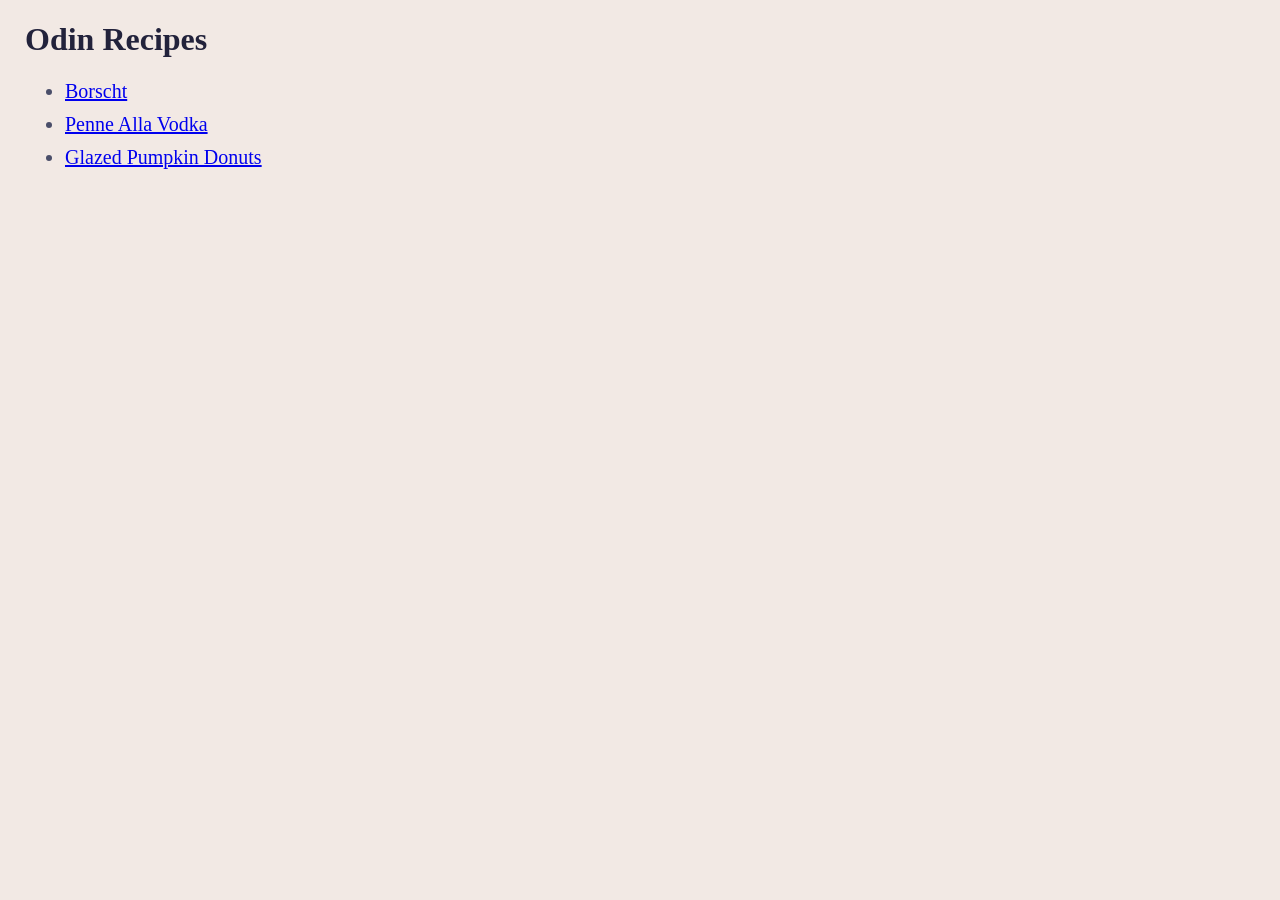
<file: index.html>
<!DOCTYPE html>
<html lang="en">
<head>
    <meta charset="UTF-8">
    <meta name="viewport" content="width=device-width, initial-scale=1.0">
    <link rel="stylesheet" href="styles.css">
    <title>Recipes</title>
</head>
<body>
    <h1>Odin Recipes</h1>
    <ul>
        <li><a href="./recipes/borscht.html">Borscht</a></li>
        <li><a href="./recipes/penne-alla-vodka.html">Penne Alla Vodka</a></li>
        <li><a href="./recipes/glazed-pumpkin-donuts.html">Glazed Pumpkin Donuts</a></li>
    </ul>
    
    
</body>
</html>
</file>
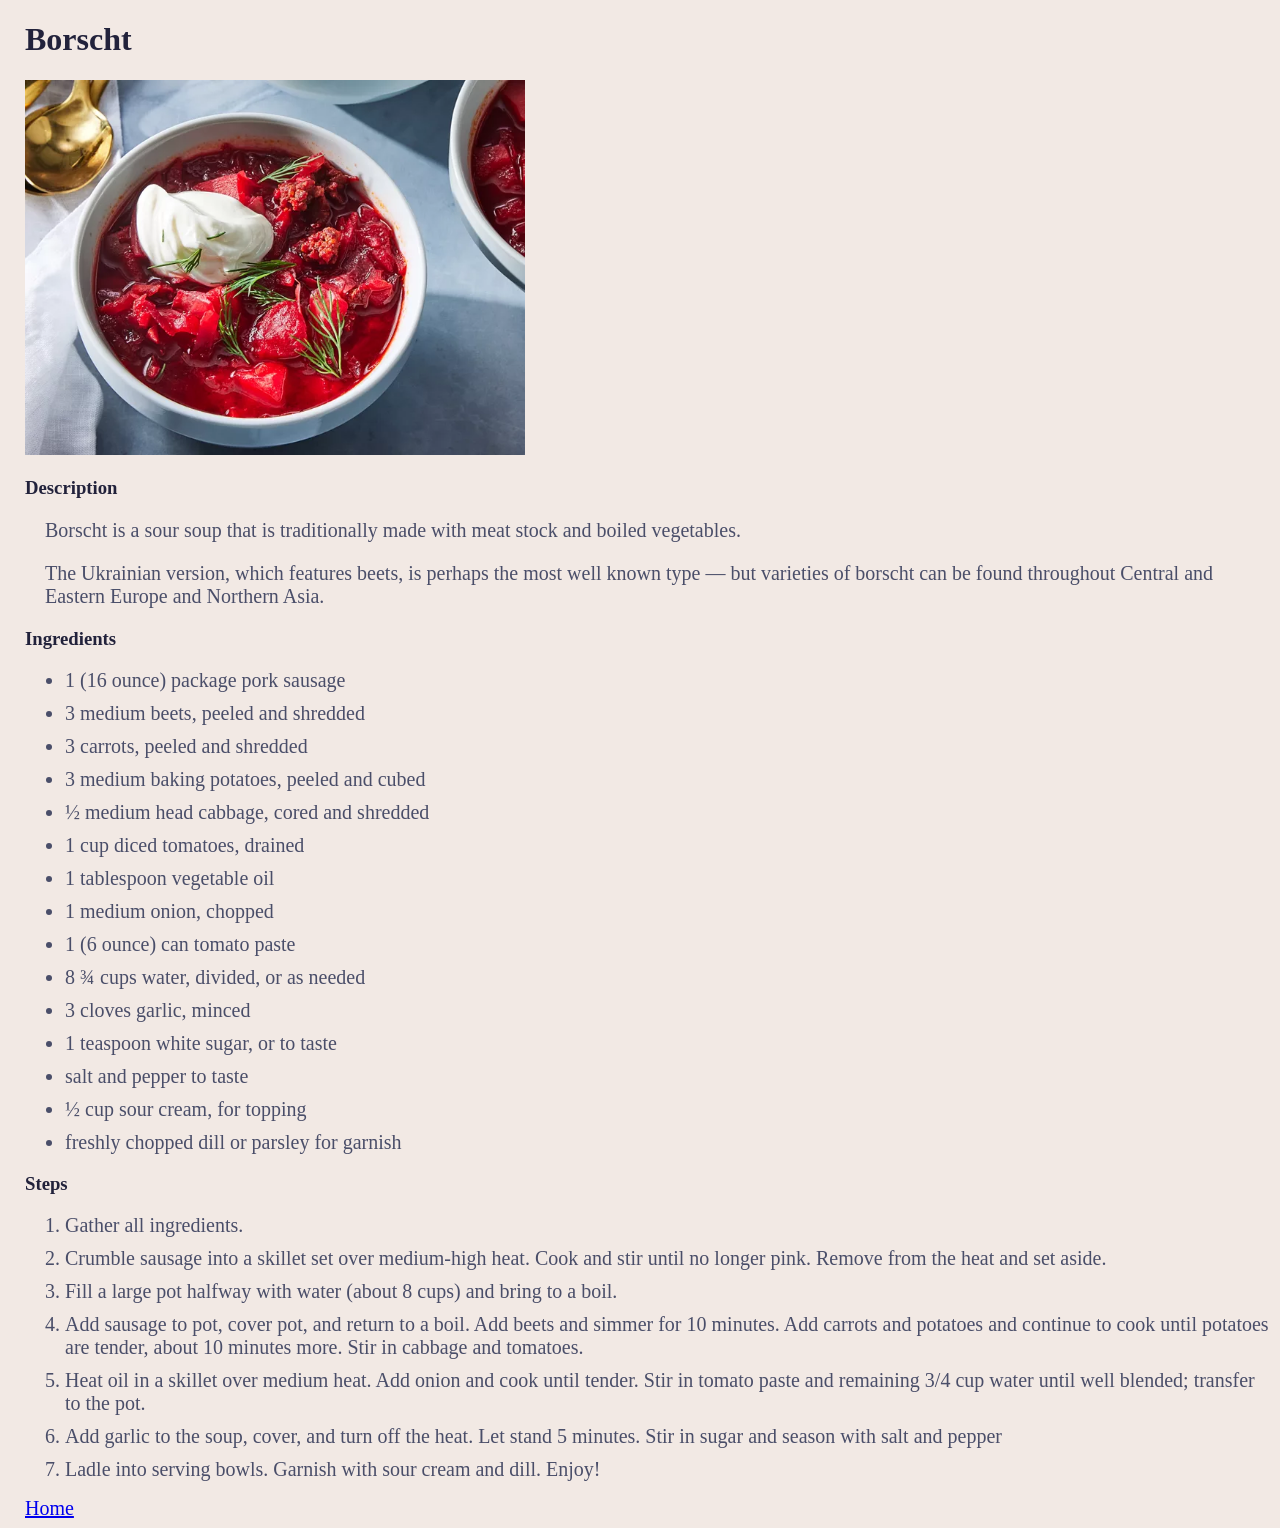
<file: recipes/borscht.html>
<!DOCTYPE html>
<html lang="en">
<head>
    <meta charset="UTF-8">
    <meta name="viewport" content="width=device-width, initial-scale=1.0">
    <title>Borscht Recipe</title>
    <link rel="stylesheet" href="../styles.css">
</head>
<body>
    <h1>Borscht</h1>
   
    <img src="../images/borscht.webp" width="500">
    <h3>Description</h3>
    <p>
        Borscht is a sour soup that is traditionally made with meat stock and boiled vegetables.
    </p>
    <p>
       The Ukrainian version, which features beets, is perhaps the most well known type — but varieties of borscht can be found throughout Central and Eastern Europe and Northern Asia. 
    </p>
    <h3>Ingredients</h3>
    <ul>
        <li>1 (16 ounce) package pork sausage</li>
        <li>3 medium beets, peeled and shredded</li>
        <li>3 carrots, peeled and shredded</li>
        <li>3 medium baking potatoes, peeled and cubed</li>
        <li>½ medium head cabbage, cored and shredded</li>
        <li>1 cup diced tomatoes, drained</li>
        <li>1 tablespoon vegetable oil</li>
        <li>1 medium onion, chopped</li>
        <li>1 (6 ounce) can tomato paste</li>
        <li>8 ¾ cups water, divided, or as needed</li>
        <li>3 cloves garlic, minced</li>
        <li>1 teaspoon white sugar, or to taste</li>
        <li>salt and pepper to taste</li>
        <li>½ cup sour cream, for topping</li>
        <li>freshly chopped dill or parsley for garnish</li>
    </ul>
    <h3>Steps</h3>
    <ol>
        <li>Gather all ingredients.</li>
        <li>Crumble sausage into a skillet set over medium-high heat. Cook and stir until no
            longer pink. Remove from the heat and set aside.</li>
        <li>Fill a large pot halfway with water (about 8 cups) and bring to a boil.</li>
        <li>Add sausage to pot, cover pot, and return to a boil. Add beets and simmer for 10
            minutes. Add carrots and potatoes and continue to cook until potatoes are
            tender, about 10 minutes more. Stir in cabbage and tomatoes.</li>
        <li>Heat oil in a skillet over medium heat. Add onion and cook until tender. Stir in
            tomato paste and remaining 3/4 cup water until well blended; transfer to the pot.</li>
        <li>Add garlic to the soup, cover, and turn off the heat. Let stand 5 minutes. Stir in
            sugar and season with salt and pepper</li>
        <li>Ladle into serving bowls. Garnish with sour cream and dill. Enjoy!</li>
    </ol>
    <a href="../index.html">Home</a>
</body>
</html>
</file>
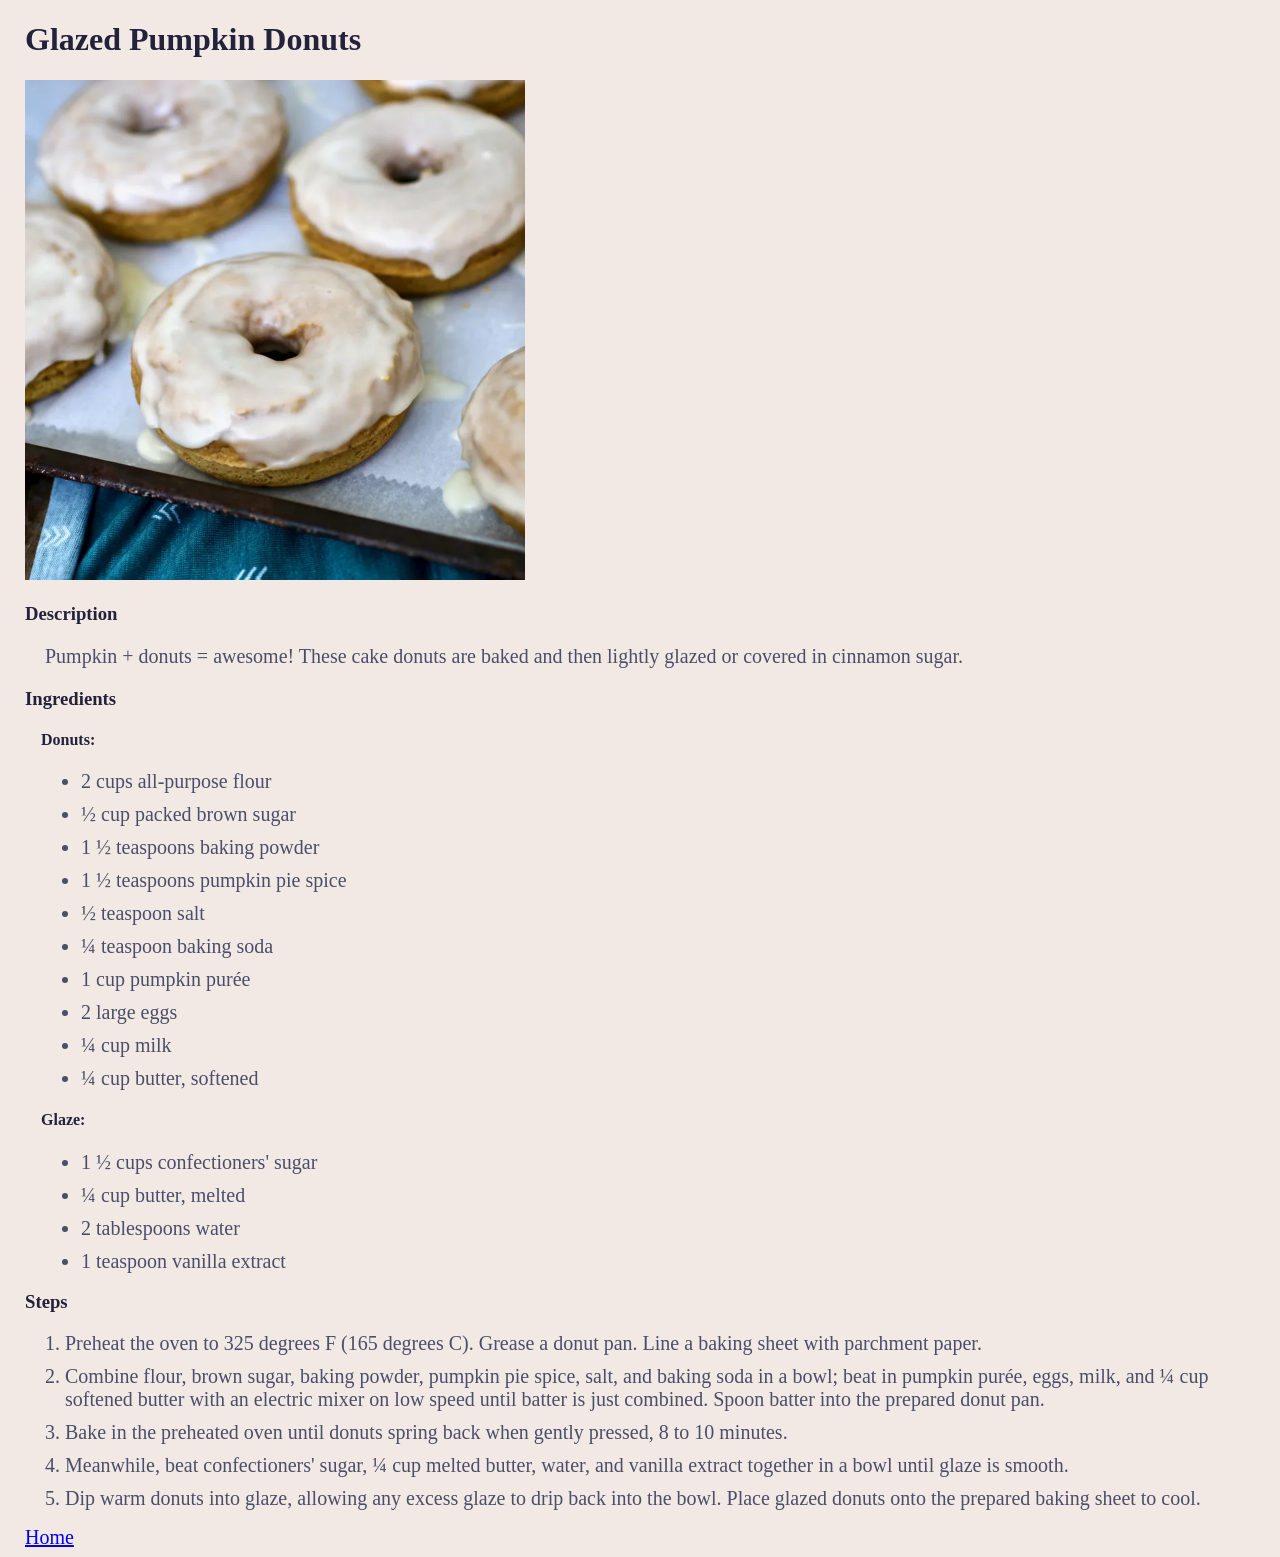
<file: recipes/glazed-pumpkin-donuts.html>
<!DOCTYPE html>
<html lang="en">
<head>
    <meta charset="UTF-8">
    <meta name="viewport" content="width=device-width, initial-scale=1.0">
    <title>Glazed Pumpkin Donuts Recipe</title>
    <link rel="stylesheet" href="../styles.css">
</head>
<body>
    <h1>Glazed Pumpkin Donuts</h1>
   
    <img src="../images/glazed-pumpkin-donuts.webp" width="500">
    <h3>Description</h3>
    <p>
       Pumpkin + donuts = awesome! These cake donuts are baked and then lightly glazed or covered in cinnamon sugar.
    </p>
    <h3>Ingredients</h3>
    <div class="subcategory">
    <h4>Donuts:</h5>
        <ul>
            <li>2 cups all-purpose flour</li>
            <li>½ cup packed brown sugar</li>
            <li>1 ½ teaspoons baking powder</li>
            <li>1 ½ teaspoons pumpkin pie spice</li>
            <li>½ teaspoon salt</li>
            <li>¼ teaspoon baking soda</li>
            <li>1 cup pumpkin purée</li>
            <li>2 large eggs</li>
            <li>¼ cup milk</li>
            <li>¼ cup butter, softened</li>
        </ul>
        <h4>Glaze:</h4>
        <ul>
            <li>1 ½ cups confectioners' sugar</li>
            <li>¼ cup butter, melted</li>
            <li>2 tablespoons water</li>
            <li>1 teaspoon vanilla extract</li>
        </ul>
    </div>
    <h3>Steps</h3>
    <ol>
        <li>Preheat the oven to 325 degrees F (165 degrees C). Grease a donut pan. Line a baking sheet with parchment paper.</li>
        <li>Combine flour, brown sugar, baking powder, pumpkin pie spice, salt, and baking soda in a bowl; beat in pumpkin purée, eggs, milk, and ¼ cup softened butter with an electric mixer on low speed until batter is just combined. Spoon batter into the prepared donut pan.</li>
        <li>Bake in the preheated oven until donuts spring back when gently pressed, 8 to 10 minutes.</li>
        <li>Meanwhile, beat confectioners' sugar, ¼ cup melted butter, water, and vanilla extract together in a bowl until glaze is smooth.</li>
        <li>Dip warm donuts into glaze, allowing any excess glaze to drip back into the bowl. Place glazed donuts onto the prepared baking sheet to cool.</li>
    </ol>
    <a href="../index.html">Home</a>
</body>
</html>
</file>
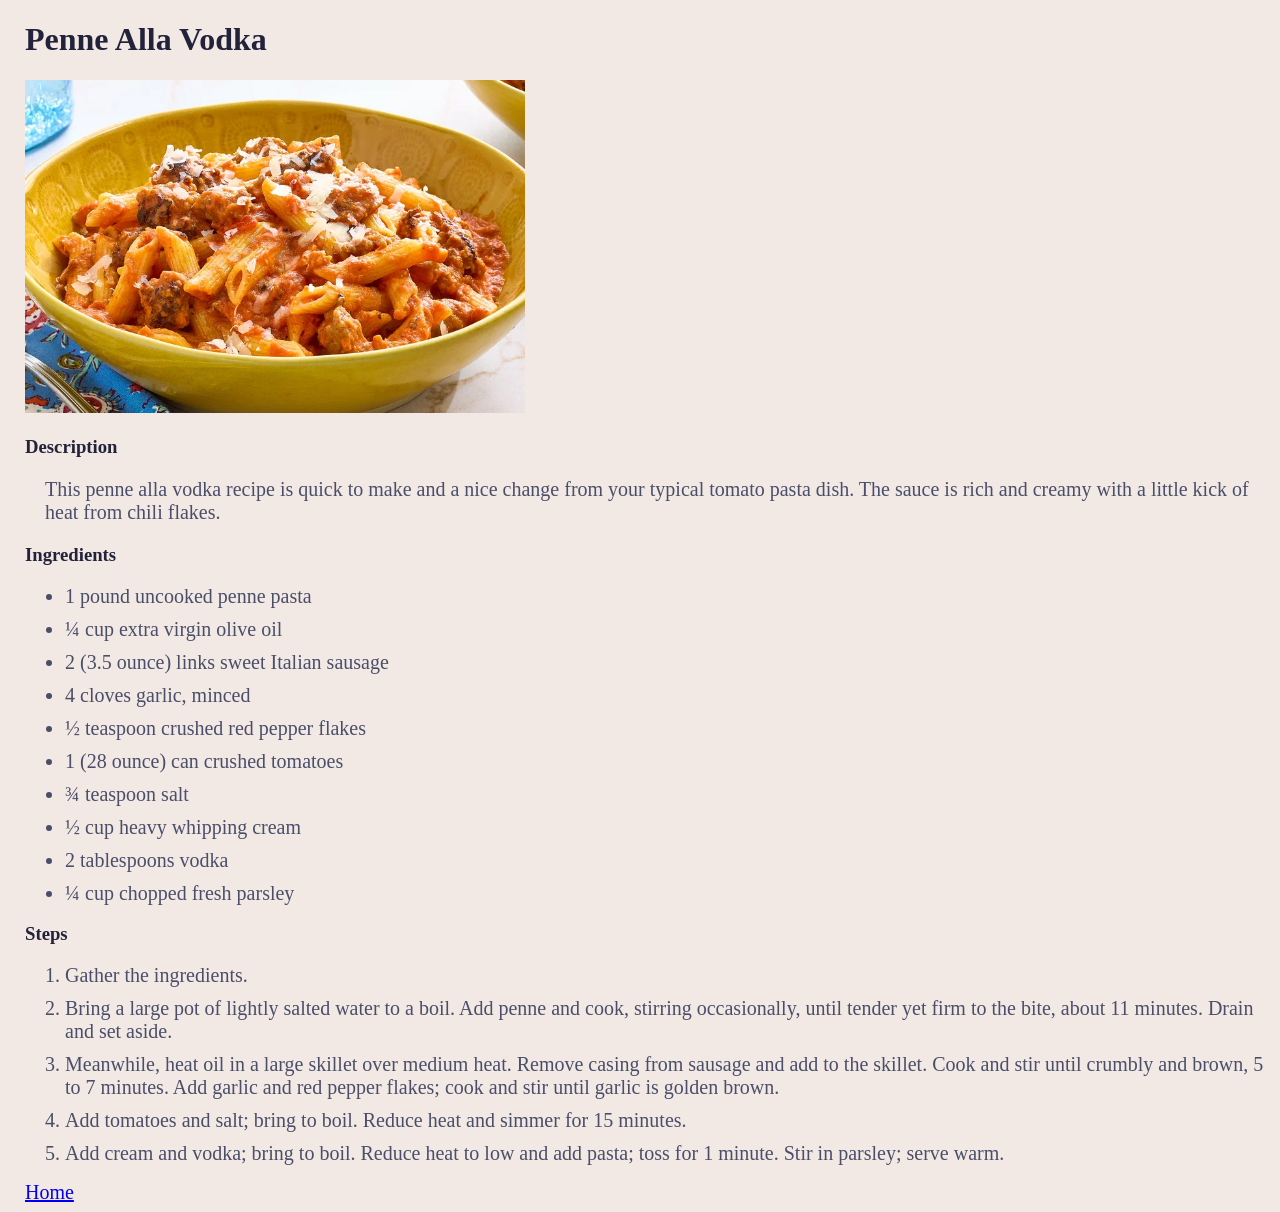
<file: recipes/penne-alla-vodka.html>
<!DOCTYPE html>
<html lang="en">
<head>
    <meta charset="UTF-8">
    <meta name="viewport" content="width=device-width, initial-scale=1.0">
    <title>Penne Alla Vodka Recipe</title>
    <link rel="stylesheet" href="../styles.css">
</head>
<body>
    <h1>Penne Alla Vodka</h1>
   
    <img src="../images/penne-alla-vodka.webp" width="500">
    <h3>Description</h3>
    <p>This penne alla vodka recipe is quick to make and a nice change from your typical tomato pasta dish. The sauce is rich and creamy with a little kick of heat from chili flakes.</p>

    <h3>Ingredients</h3>
    <ul>
        <li>1 pound uncooked penne pasta</li>
        <li>¼ cup extra virgin olive oil</li>
        <li>2 (3.5 ounce) links sweet Italian sausage</li>
        <li>4 cloves garlic, minced</li>
        <li>½ teaspoon crushed red pepper flakes</li>
        <li>1 (28 ounce) can crushed tomatoes</li>
        <li>¾ teaspoon salt</li>
        <li>½ cup heavy whipping cream</li>
        <li>2 tablespoons vodka</li>
        <li>¼ cup chopped fresh parsley</li>
    </ul>
    <h3>Steps</h3>
    <ol>
        <li>Gather the ingredients.</li>
        <li>Bring a large pot of lightly salted water to a boil. Add penne and cook, stirring occasionally, until tender yet firm to the bite, about 11 minutes. Drain and set aside.</li>
        <li>Meanwhile, heat oil in a large skillet over medium heat. Remove casing from sausage and add to the skillet. Cook and stir until crumbly and brown, 5 to 7 minutes. Add garlic and red pepper flakes; cook and stir until garlic is golden brown.</li>
        <li>Add tomatoes and salt; bring to boil. Reduce heat and simmer for 15 minutes.</li>
        <li>Add cream and vodka; bring to boil. Reduce heat to low and add pasta; toss for 1 minute. Stir in parsley; serve warm.</li>
    </ol>
    <a href="../index.html">Home</a>
</body>
</html>
</file>
<file: styles.css>
h1,h2,h3,h4{
    color: #22223b;
    font-family: Georgia, 'Times New Roman', Times, serif;
}

body {
    background-color: #f2e9e4;
    margin-left: 25px;
}

p, li {
    font-family: 'Garamond', serif;
    color: #4a4e69;
    font-size: 20px;
}

p {
    margin-left: 20px;
}

li {
    margin: 10px auto;
}
a {
    font-family: Georgia, serif;
    font-size: 20px;
}

.subcategory {
    margin-left: 16px;
}
</file>
